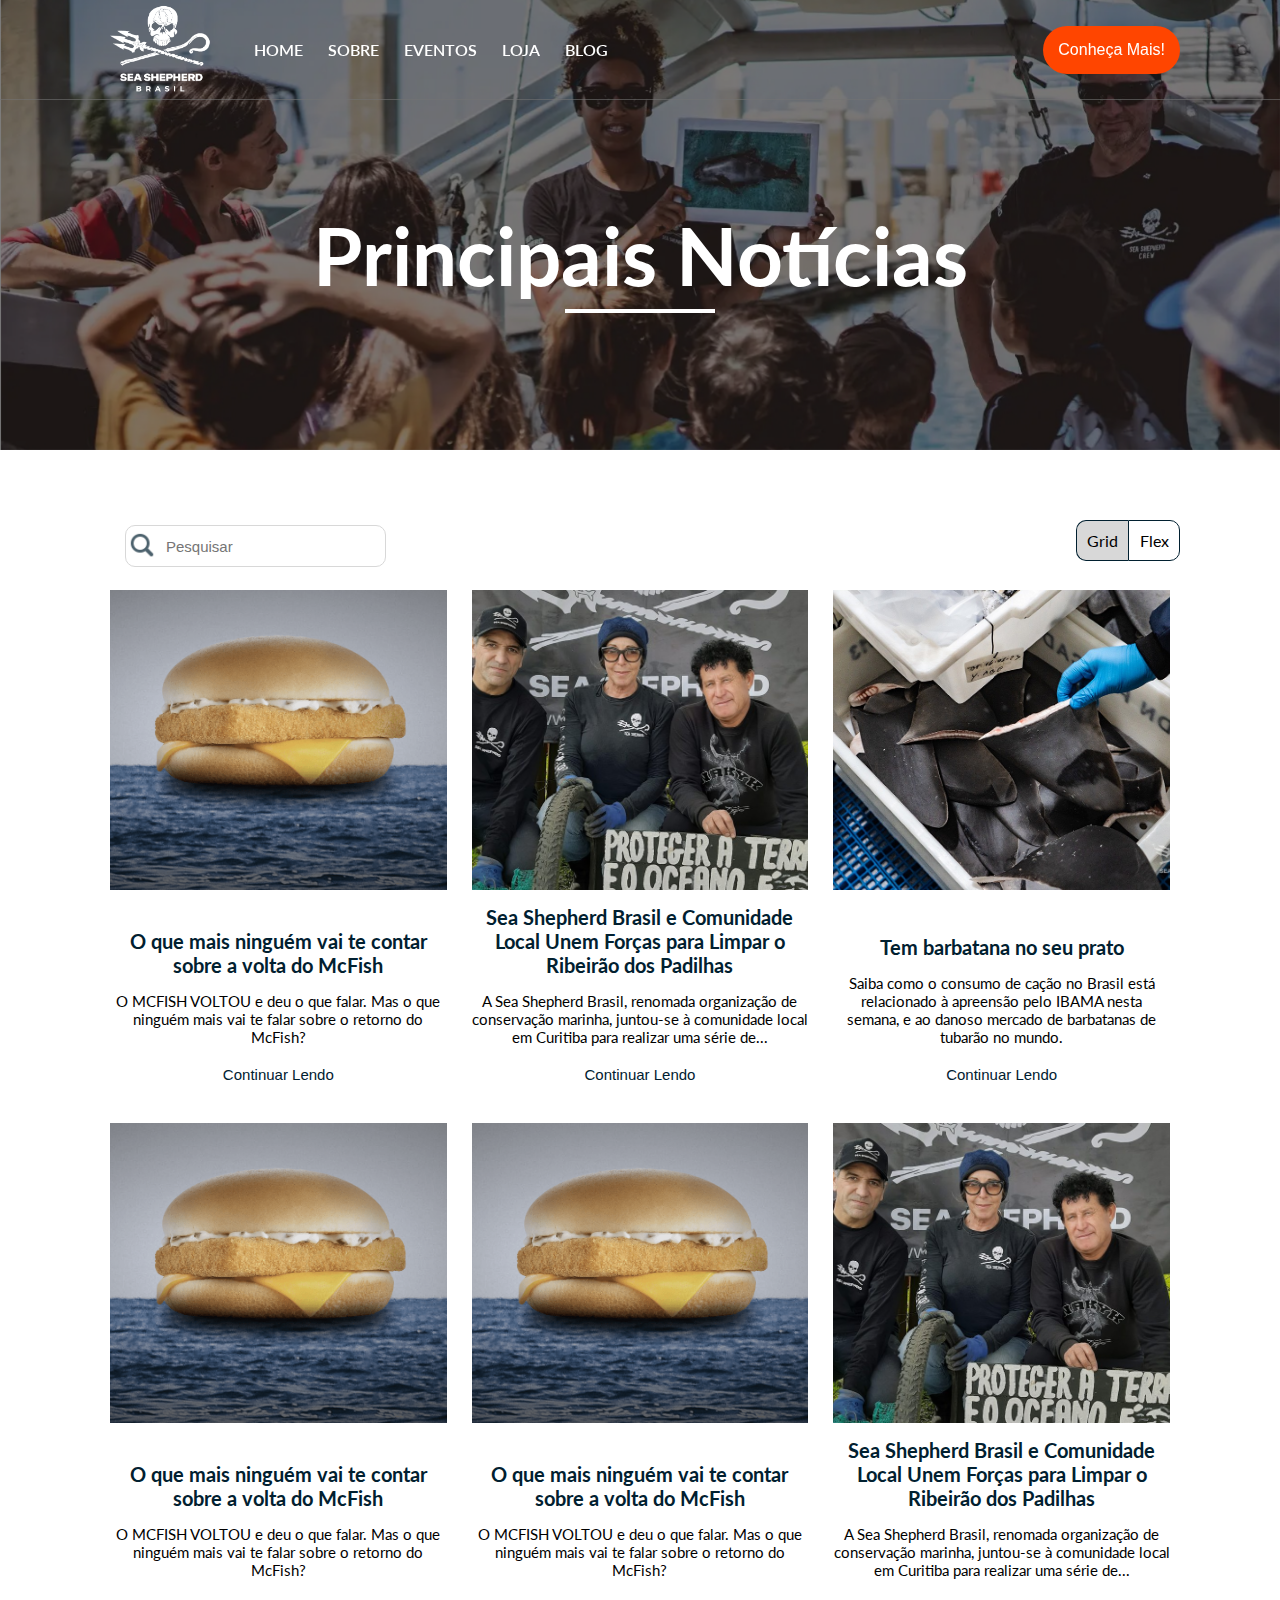
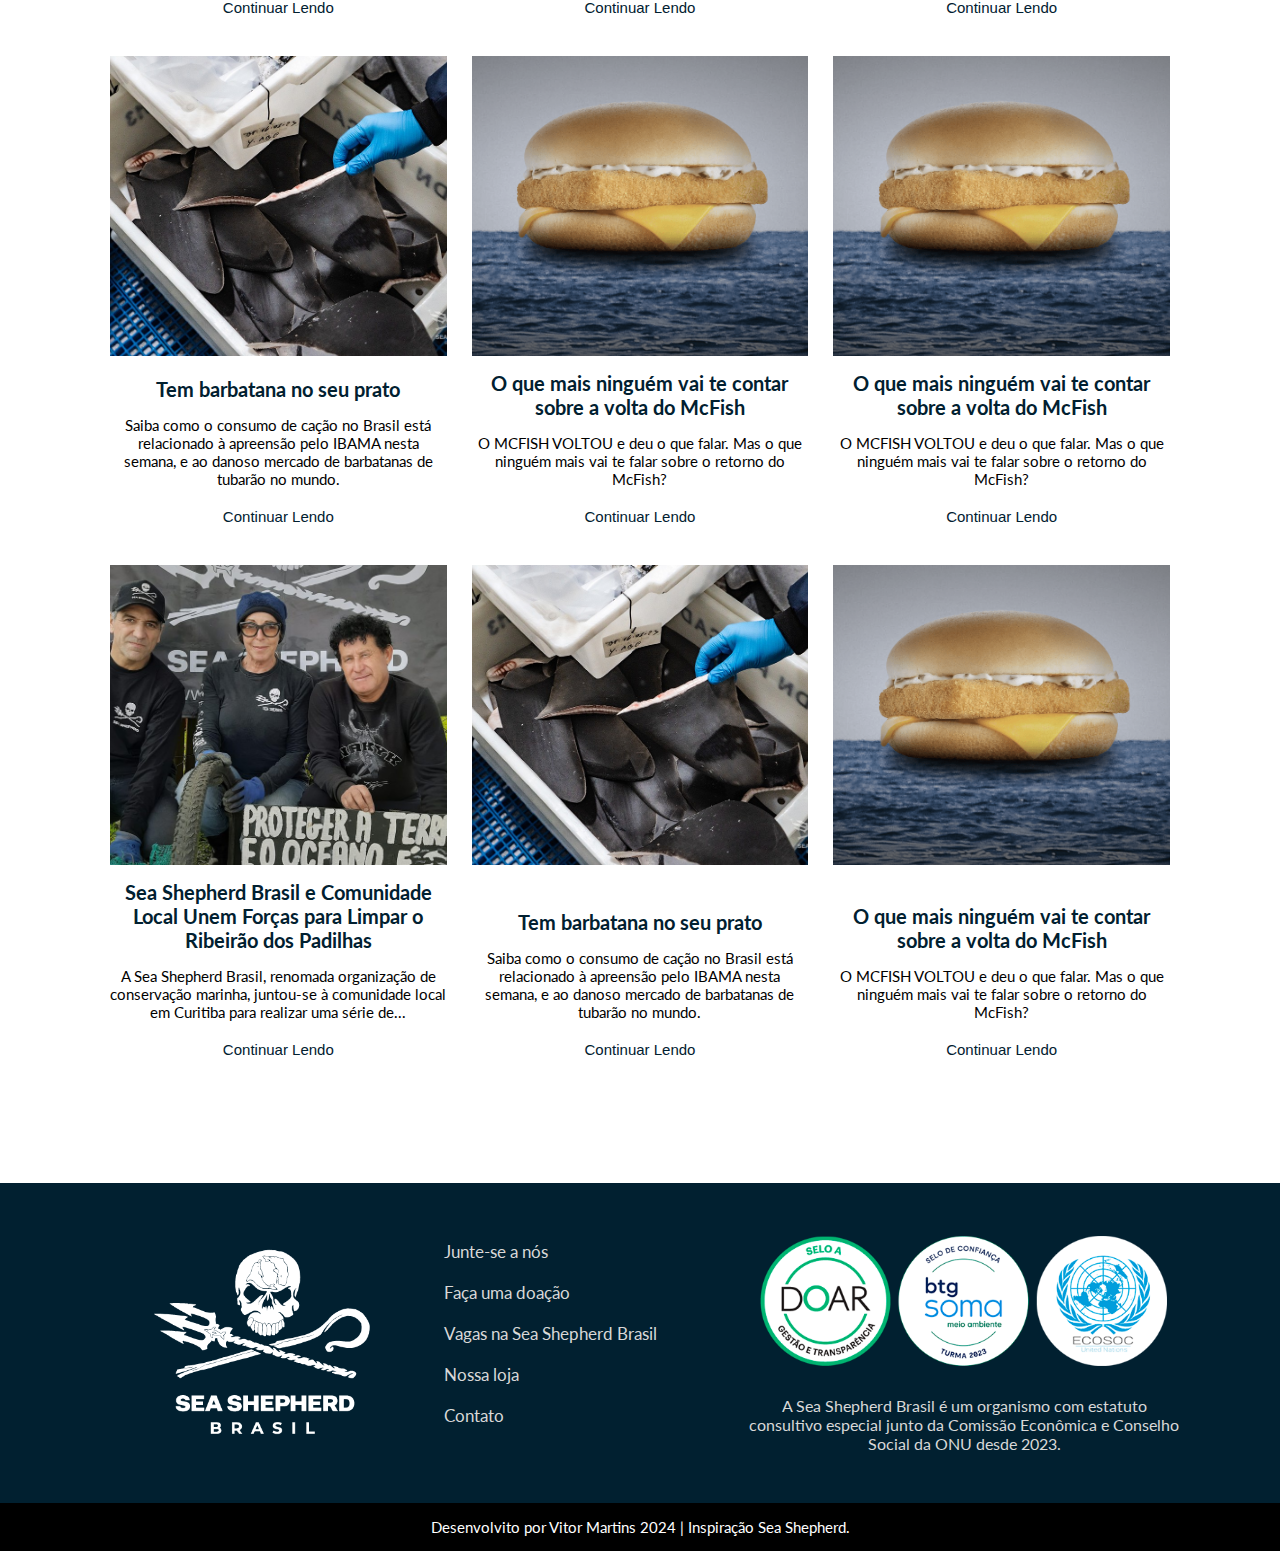
<file: page/blog.html>
<!DOCTYPE html>
<html lang="pt-BR">

<head>
    <meta charset="UTF-8">
    <meta name="viewport" content="width=device-width, initial-scale=1.0">
    <title>SEA SHEPHERD BLOG - CLONE </title>
    <link rel="stylesheet" href="../assets/style.css">
</head>

<body>
    <header class="">
        <div class="logo"><img src="../assets/img/logo.webp" alt=""></div>
        <nav class="nav">
            <div class="menu-mobile">
                <div class="linha"></div>
            </div>
            <ul class="menu">
                <li class="menu-link">
                    <a href="/">Home</a>
                </li>
                <li class="menu-link">
                    <a href="#">Sobre</a>
                </li>
                <li class="menu-link">
                    <a href="#">Eventos</a>
                </li>
                <li class="menu-link">
                    <a href="#">Loja</a>
                </li>
                <li class="menu-link">
                    <a href="#">Blog</a>
                </li>
            </ul>
        </nav>
        <div class="div-btn">
            <button>Conheça Mais!</button>
        </div>
    </header>
    <section class="banner-blog">
        <div class="fundo">
            <img src="../assets/img/card2.jpg" alt="">
        </div>
        <div class="banner-texto">
            <h1 class="titulo">Principais Notícias</h1>
        </div>
    </section>
    <!--  /* ################  Corpo  ################ */ -->

    <section class="container blog">
        <article class="filtro">
            <form action="/" method="get">
                <input type="text" name="s" id="search" value="" placeholder="Pesquisar" />
                <input type="image" alt="Search" src="../assets/img/lupa.png">
            </form>
            <div class="organizador">
                <div class="grid ativo">
                    Grid
                </div>
                <div class="flex">
                    Flex
                </div>
            </div>
        </article>
        <article class=" posts cards-blog ">
            <div class="card-blog">
                <img src="../assets/img/mcfish.webp" alt="">
                <span>
                    <h3>O que mais ninguém vai te contar sobre a volta do McFish</h3>
                    <p>O MCFISH VOLTOU e deu o que falar. Mas o que ninguém mais vai te falar sobre o retorno do McFish?
                    </p>
                    <button>Continuar Lendo</button>
                </span>

            </div>
            <div class="card-blog">
                <img src="../assets/img/x20230826_152512-1024x621.jpg" alt="">
                <span>

                    <h3>Sea Shepherd Brasil e Comunidade Local Unem Forças para Limpar o Ribeirão dos Padilhas</h3>
                    <p>A Sea Shepherd Brasil, renomada organização de conservação marinha, juntou-se à comunidade local
                        em
                        Curitiba para realizar uma série de...</p>
                    <button>Continuar Lendo</button>
                </span>

            </div>
            <div class="card-blog">
                <img src="../assets/img/IBAMA-SSCS-Brasil-Fev-2-2023-3.jpg" alt="">
                <span>
                    <h3>Tem barbatana no seu prato</h3>
                    <p>Saiba como o consumo de cação no Brasil está relacionado à apreensão pelo IBAMA nesta semana, e
                        ao
                        danoso mercado de barbatanas de tubarão no mundo.</p>
                    <button>Continuar Lendo</button>
                </span>
            </div>
            <div class="card-blog">
                <img src="../assets/img/mcfish.webp" alt="">
                <span>
                    <h3>O que mais ninguém vai te contar sobre a volta do McFish</h3>
                    <p>O MCFISH VOLTOU e deu o que falar. Mas o que ninguém mais vai te falar sobre o retorno do McFish?
                    </p>
                    <button>Continuar Lendo</button>
                </span>
            </div>
            <div class="card-blog">
                <img src="../assets/img/mcfish.webp" alt="">
                <span>
                    <h3>O que mais ninguém vai te contar sobre a volta do McFish</h3>
                    <p>O MCFISH VOLTOU e deu o que falar. Mas o que ninguém mais vai te falar sobre o retorno do McFish?
                    </p>
                    <button>Continuar Lendo</button>

                </span>
            </div>
            <div class="card-blog">
                <img src="../assets/img/x20230826_152512-1024x621.jpg" alt="">
                <span>
                    <h3>Sea Shepherd Brasil e Comunidade Local Unem Forças para Limpar o Ribeirão dos Padilhas</h3>
                    <p>A Sea Shepherd Brasil, renomada organização de conservação marinha, juntou-se à comunidade local
                        em
                        Curitiba para realizar uma série de...</p>
                    <button>Continuar Lendo</button>
                </span>
            </div>
            <div class="card-blog">
                <img src="../assets/img/IBAMA-SSCS-Brasil-Fev-2-2023-3.jpg" alt="">
                <span>
                    <h3>Tem barbatana no seu prato</h3>
                    <p>Saiba como o consumo de cação no Brasil está relacionado à apreensão pelo IBAMA nesta semana, e
                        ao
                        danoso mercado de barbatanas de tubarão no mundo.</p>
                    <button>Continuar Lendo</button>
                </span>
            </div>
            <div class="card-blog">
                <img src="../assets/img/mcfish.webp" alt="">
                <span>
                    <h3>O que mais ninguém vai te contar sobre a volta do McFish</h3>
                    <p>O MCFISH VOLTOU e deu o que falar. Mas o que ninguém mais vai te falar sobre o retorno do McFish?
                    </p>
                    <button>Continuar Lendo</button>
                </span>
            </div>
            <div class="card-blog">
                <img src="../assets/img/mcfish.webp" alt="">
                <span>
                    <h3>O que mais ninguém vai te contar sobre a volta do McFish</h3>
                    <p>O MCFISH VOLTOU e deu o que falar. Mas o que ninguém mais vai te falar sobre o retorno do McFish?
                    </p>
                    <button>Continuar Lendo</button>
                </span>
            </div>
            <div class="card-blog">
                <img src="../assets/img/x20230826_152512-1024x621.jpg" alt="">
                <span>
                    <h3>Sea Shepherd Brasil e Comunidade Local Unem Forças para Limpar o Ribeirão dos Padilhas</h3>
                    <p>A Sea Shepherd Brasil, renomada organização de conservação marinha, juntou-se à comunidade local
                        em
                        Curitiba para realizar uma série de...</p>
                    <button>Continuar Lendo</button>
                </span>

            </div>
            <div class="card-blog">
                <img src="../assets/img/IBAMA-SSCS-Brasil-Fev-2-2023-3.jpg" alt="">
                <span>
                    <h3>Tem barbatana no seu prato</h3>
                    <p>Saiba como o consumo de cação no Brasil está relacionado à apreensão pelo IBAMA nesta semana, e
                        ao
                        danoso mercado de barbatanas de tubarão no mundo.</p>
                    <button>Continuar Lendo</button>
                </span>

            </div>
            <div class="card-blog">
                <img src="../assets/img/mcfish.webp" alt="">
                <span>
                    <h3>O que mais ninguém vai te contar sobre a volta do McFish</h3>
                    <p>O MCFISH VOLTOU e deu o que falar. Mas o que ninguém mais vai te falar sobre o retorno do McFish?
                    </p>
                    <button>Continuar Lendo</button>
                </span>
            </div>
        </article>
    </section>



    <!--  /* ################ ^ Corpo  ################ */ -->
    <footer class="footer container">
        <div class="footer-logo">
            <img src="../assets/img/logo.webp" alt="">
        </div>
        <div class="footer-menu">
            <ul class="footer-menu-links">
                <li class="footer-menu-link">
                    <a href="#">Junte-se a nós</a>
                </li>
                <li class="footer-menu-link">
                    <a href="#">Faça uma doação</a>
                </li>
                <li class="footer-menu-link">
                    <a href="#">Vagas na Sea Shepherd Brasil</a>
                </li>
                <li class="footer-menu-link">
                    <a href="#">Nossa loja</a>
                </li>
                <li class="footer-menu-link">
                    <a href="#">Contato</a>
                </li>
            </ul>
        </div>
        <div class="footer-plus">
            <img src="../assets/img/onu.webp" alt="">
            <p>A Sea Shepherd Brasil é um organismo com estatuto consultivo especial junto da Comissão Econômica e
                Conselho Social da ONU desde 2023.
            </p>
        </div>
    </footer>
    <div class="desenvolvimento">
        <h1>Desenvolvito por Vitor Martins 2024 | Inspiração Sea Shepherd.</h1>
    </div>
    <script src="../assets/js/main.js"></script>
</body>

</html>
</file>
<file: assets/style.css>
@import url('https://fonts.googleapis.com/css2?family=Lato:wght@300;400;700;900&display=swap');

* {
    margin: 0;
    padding: 0;
    box-sizing: border-box;
}

body {
    background-color: #fff;
    font-family: "Lato", sans-serif;
    font-weight: 400;
}

li {
    list-style: none;
}

img {
    width: 100%;
}

/* GLOBAL */
.container {
    padding: 50px 100px;
    background-color: #fff;
}

@media (max-width: 860px) {
    .container {
        padding: 50px;
    }
}

/* MENU */
/* 
@media (max-width: 875px) {}
@media (max-width: 575px) {} 
*/

header {
    background-color: transparent;
    position: fixed;
    width: 100%;
    height: 100px;
    display: flex;
    justify-content: space-between;
    align-items: center;
    padding: 0 100px;
    border-bottom: 1px solid #72727297;
    z-index: 9999;
}

.rolagem {
    background-color: #043e5b;
}

.logo {
    width: 120px;
    display: flex;
    justify-content: center;
    align-items: center;
}

.nav {
    width: 70%;
}

.menu {
    display: flex;
    gap: 25px;
}

.menu-link a {
    color: #fff;
    text-decoration: none;
    font-size: 100%;
    font-family: "Lato", sans-serif;
    font-weight: 600;
    text-transform: uppercase;
}

.menu-link a:hover {
    color: #d8d8d8;
}

@media (max-width: 875px) {
    header {
        padding: 0 50px;
    }

    .nav {
        width: auto;
        position: relative;
    }

    .menu {
        display: flex;
        flex-direction: column;
        align-items: center;
        z-index: -99;
        position: absolute;
        top: 67px;
        left: 0;
        gap: 0;
        width: 100vw;
        background-color: #012030f8;
        transform: translateX(-45%);
        padding: 25px;
        transition: .2s;
        opacity: 0;
    }

    .menu.ativo {
        transition: 1s;
        opacity: 1;
        z-index: 10;
    }

    .menu-link {
        padding: 25px;
    }

}

@media (max-width: 675px) {
    header {
        padding: 0 10px;
    }
}

.div-btn button {
    border: none;
    background-color: orangered;
    color: #fff;
    padding: 15px;
    font-size: 100%;
    border-radius: 30px;
}

.div-btn button:hover {
    background-color: rgb(215, 57, 0);
}

/* MENU ICON */
.menu-mobile {
    padding: 15px;
    display: none;
}

@media (max-width: 875px) {
    .menu-mobile {
        display: block;
    }
}

.linha {
    height: 4px;
    border-radius: 50px;
    width: 40px;
    background-color: #fff;
    position: relative;
}

.linha::after {
    position: absolute;
    content: '';
    top: 13px;
    height: 4px;
    border-radius: 50px;
    width: 40px;
    background-color: #fff;
}

.linha::before {
    position: absolute;
    content: '';
    bottom: 13px;
    height: 4px;
    border-radius: 50px;
    width: 40px;
    background-color: #fff;
}

/* BANNER */

.banner-home .fundo {
    position: fixed;
    top: 0;
    width: 100vw;
    height: 100vh;
    z-index: -10;
}


.banner-home .fundo video {
    width: 100%;
    height: 100%;
    background-position: 500px;
    object-fit: cover;
}

.banner-home .banner-texto {
    height: 100vh;
    color: #fff;
    background-color: rgba(0, 10, 121, 0.323);
    display: flex;
    flex-direction: column;
    justify-content: center;
    position: relative;
}

.banner-home .banner-texto h1 {
    font-size: 9em;
    line-height: .8;
    font-weight: 300;
    text-transform: uppercase;
    margin-bottom: 50px;
    margin-left: 80px;
}

@media (max-width: 975px) {
    .banner-home .banner-texto h1 {
        font-size: 7em;
        margin-left: 0;
    }
}

@media (max-width: 675px) {
    .banner-home .banner-texto h1 {
        font-size: 6em;
    }
}

@media (max-width: 500px) {
    .banner-home .banner-texto h1 {
        font-size: 4em;
    }
}


.banner-home .banner-texto h1 span {
    font-weight: 700;
}

.banner-texto p {
    margin-left: 80px;
    font-size: 2em;
    font-weight: 500;
}

@media (max-width: 975px) {
    .banner-home .banner-texto p {
        margin-left: 0;
    }
}

.box-banner {
    position: absolute;
    width: 350px;
    right: 50px;
    bottom: 50px;
    background-color: rgba(0, 0, 0, 0.411);
    padding: 10px;
    text-align: center;
    border-radius: 10px;
}

.box-banner button {
    border-radius: 10px;
    border: none;
    margin-bottom: 10px;
    font-size: 1.5em;
    padding: 10px;
    font-weight: 700;
    color: #fff;
    background-color: blue
}

.box-banner button:hover {
    background-color: rgb(0, 0, 183);
}

.box-banner p {
    font-size: 22px;
    margin-left: 0;
    text-align: center;
}

@media (max-width: 815px) {
    .box-banner {
        display: none;
        right: 5px;
        bottom: -40px;
    }
}

.banner-meio {
    padding: 50px 0;
}


.titulo {
    text-align: center;
    font-size: 40px;
    font-weight: 700;
    color: #012030;
    margin-bottom: 20px;
    position: relative;
}

.titulo::after {
    content: '';
    position: absolute;
    bottom: -10px;
    left: 50%;
    transform: translateX(-50%);
    width: 150px;
    height: 4px;
    background-color: currentColor;
}


.box-titulo {
    height: 250px;
    width: 100%;
    position: relative;
}

.box-titulo .fundo {
    width: 100%;
    height: 250px;
}


.box-titulo video {
    width: 100%;
    height: 250px;
    background-position: center;
    object-fit: cover;
}

.box-titulo_h2 {
    position: absolute;
    top: 0;
    left: 0;
    width: 100%;
    height: 100%;
    background-color: #012030a0;
    display: flex;
    justify-content: center;
    align-items: center;
}

.box-titulo_h2 .titulo {
    color: #fff;
}

/* Video */

.video-youtube {
    text-align: center;
    margin: 50px 0;
}

.video-youtube iframe {
    width: 760px;
    height: 415px;
}

@media (max-width: 950px) {
    .video-youtube iframe {
        width: 100%;
        height: 315px;
    }
}

@media (max-width: 650px) {
    .video-youtube iframe {
        width: 100%;
        height: 215px;
    }
}

/* CARDS */

.box-texto1 {
    text-align: center;
    margin-bottom: 50px;
    padding: 0 150px;
}

@media (max-width: 999px) {
    .box-texto1 {
        padding: 0 0;
    }
}

.box-texto1 p {
    color: rgb(43, 43, 43);
    margin-bottom: 15px;
    font-size: 18px;
}

.cards-links {
    display: grid;
    grid-template-columns: 1fr 1fr 1fr;
    gap: 35px;
    padding-bottom: 50px;
}

.card-links {
    width: 100%;
    height: 250px;
    position: relative;
}

@media (max-width: 975px) {
    .cards-links {
        grid-template-columns: 1fr;
    }
}

.card-links img {
    position: absolute;
    width: 100%;
    height: 100%;
    object-fit: cover;
}

.meio {
    background-color: #01203063;
    height: 100%;
    width: 100%;
    z-index: 1;
    position: absolute;
    top: 50%;
    left: 50%;
    transform: translate(-50%, -50%);
    text-align: center;
}

.card-links:hover .meio {
    background-color: #012030a0;
}

.card-links .meio h3 {
    color: #fff;
    font-size: 30px;
    position: absolute;
    top: 50%;
    left: 50%;
    transform: translate(-50%, -50%);
    transition: 1s;
}

.card-links:hover .meio h3 {
    top: 40%;
    transition: 1s;
}

.card-links .meio button {
    position: absolute;
    bottom: 0%;
    left: 50%;
    transform: translate(-50%, -50%);
    opacity: 0;
    border: none;
    margin-bottom: 10px;
    font-size: 18px;
    padding: 5px;
    font-weight: 700;
    color: #fff;
    background-color: orangered;
    transition: 1s;
}

.card-links:hover .meio button {
    transition: 1s;
    opacity: 1;
    bottom: 10%;
}

/* CARD BLOG */

.cards-blog {
    display: flex;
    flex-wrap: wrap;
    gap: 5px;
    justify-content: center;
    margin-bottom: 50px;
}

.card-blog {
    width: 300px;
    padding: 10px;
    display: block;
    justify-content: center;
    display: flex;
    flex-direction: column;
    text-align: center;
    justify-content: space-between;
}

.card-blog:hover {
    box-shadow: rgba(0, 0, 0, 0.16) 0px 10px 36px 0px, rgba(0, 0, 0, 0.06) 0px 0px 0px 1px;
}


.card-blog img {
    width: 100%;
    height: 200px;
    object-fit: cover;
}

.card-blog h3 {
    padding: 15px 0;
    color: #012030;
    font-weight: 700;
    font-size: 20px;
}

.card-blog p {
    font-size: 15px;
}

.card-blog button {
    background-color: #fff;
    margin-top: 15px;
    border-radius: 2px;
    border: none;
    margin-bottom: 10px;
    font-size: 15px;
    padding: 5px;
    font-weight: 400;
    color: #012030
}

.card-blog:hover button {
    color: #043e5b;
}


.box-cta-email {
    background-color: orangered;
    color: #fff;
    padding: 80px;
    text-align: center;
}

.box-cta-email h2 {
    font-size: 30px;
    font-weight: 700;
    text-transform: uppercase;
    padding-bottom: 15px;
}


.box-cta-email_form input {
    border: 1px solid #01203063;
    padding: 5px;
    font-size: 18px;
    outline: none;
}

.box-cta-email_form input[type=submit] {
    background-color: blue;
    color: #fff;
    margin-left: -5px;
}


.box-info,
.box-info-escuro {
    display: flex;
    flex-wrap: wrap;
    padding: 50px;
}

@media (max-width: 875px) {

    .box-info,
    .box-info-escuro {
        flex-direction: column;
        align-items: center;
        padding: 50px 0;
    }
}

.box-info_img,
.box-info-escuro_img {
    width: 40%;
}

@media (max-width: 875px) {

    .box-info_img,
    .box-info-escuro_img {
        width: 50%;
        order: 1;
    }
}

@media (max-width: 675px) {

    .box-info_img,
    .box-info-escuro_img {
        width: 80%;
        order: 1;
    }
}

.box-info_img img {
    width: 100%;
}

.box-info_texto,
.box-info-escuro_texto {
    padding: 25px;
    width: 60%;
    display: flex;
    flex-direction: column;
    justify-content: space-evenly;
    align-items: center;
}

@media (max-width: 875px) {

    .box-info_texto,
    .box-info-escuro_texto {
        width: 100%;
        order: 2;
    }
}

.box-info_texto h3,
.box-info-escuro_texto h3 {
    color: #012030;
    font-size: 25px;
    text-align: center;
    font-weight: 900;
    padding-bottom: 20px;
}

.box-info_texto p,
.box-info-escuro_texto p {
    color: rgba(0, 0, 0, 0.7);
    font-weight: 400;
    font-size: 18px;
    text-align: center;
}

.box-info_texto a,
.box-info-escuro_texto a {
    color: rgba(0, 0, 0, 0.7);
    font-weight: 200;
    font-size: 15px;
    margin-left: 70%;
    text-transform: uppercase;
    padding-top: 25px;

}

.box-info_texto a:hover,
.box-info-escuro_texto a:hover {
    color: rgba(0, 0, 0, 0.9);
    font-weight: 400;
}

.box-info-escuro {
    background-color: #012030de;
    border-radius: 5px;
    margin: 50px 0;
}

.box-info-escuro .box-info-escuro_texto h3 {
    color: #fff;
}

.box-info-escuro .box-info-escuro_texto p {
    color: #ffffffcd;
}

.box-info-escuro .box-info-escuro_texto a {
    color: #ffffffcd;
}

.footer {
    display: flex;
    flex-wrap: wrap;
    justify-content: center;
    align-items: center;
    background-color: #012030;
}

.footer-logo {
    width: 30%;
    display: flex;
    justify-content: center;
    align-items: center;
}

.footer-logo img {
    width: 80%;
}

.footer-menu {
    width: 30%;
}

.footer-menu-links {
    display: flex;
    flex-direction: column;
}

.footer-menu-link {
    padding-left: 20px;
    margin-bottom: 20px;
}

.footer-menu-link a {
    color: #d8d8d8;
    text-decoration: none;
    font-size: 17px;
    font-weight: 400;
}

.footer-menu-link a:hover {
    color: #fff;
}

.footer-plus {
    width: 40%;
}

.footer-plus p {
    padding-top: 15px;
    color: #d8d8d8;
    font-size: 16px;
    text-align: center;
}

@media (max-width: 875px) {
    .footer-logo {
        width: 50%;
    }

    .footer-menu {
        width: 100%;
    }

    .footer-plus {
        width: 100%;
    }
}

.desenvolvimento {
    text-align: center;
    background-color: black;
    padding: 15px;
}

.desenvolvimento h1 {
    color: #fff;
    font-size: 15px;
    font-weight: 400;
}





/* ################################    PAGE BLOG    ################################ */
/* Banner */

.banner-blog .fundo {
    position: fixed;
    top: 0;
    width: 100vw;
    height: 50vh;
    z-index: -10;
}


.banner-blog .fundo img {
    width: 100%;
    height: 100%;
    background-position: 500px;
    object-fit: cover;
}

.banner-blog .banner-texto {
    height: calc(50vh);
    color: #fff;
    background-color: rgba(0, 0, 0, 0.498);
    display: flex;
    flex-direction: column;
    justify-content: center;
    position: relative;
}

.banner-blog .banner-texto .titulo {
    padding-top: 80px;
    color: #fff;
    font-size: 5em;
}

/* ######    corpo    ###### */

.blog .filtro {
    display: flex;
    justify-content: space-between;
    align-items: center;
}

.blog form {
    display: flex;
    height: 30px;
    margin: 25px;
    position: relative;
}

.blog input[type="text"] {
    padding: 20px;
    padding-left: 40px;
    outline: none;
    border: 1px solid #d8d8d8;
    font-size: 15px;
    border-radius: 10px;
}

.blog input[type="image"] {
    position: absolute;
    width: 30px;
    top: 50%;
    transform: translateY(-33%);
    left: 2px;
    opacity: 0.7;
}

.blog input[type="image"]:hover {
    opacity: 0.5;
}

.organizador {
    display: grid;
    grid-template-columns: 1fr 1fr;
}


.organizador div {
    padding: 10px;
    display: flex;
    justify-content: center;
    align-items: center;
    border: 1px solid #012030;
    cursor: pointer;
}

.organizador .grid {
    border-right: none;
    border-radius: 10px 0 0 10px;
}

.organizador .flex {
    border-radius: 0 10px 10px 0;
}


.organizador .grid.ativo {
    background-color: #d8d8d8;
}

.organizador .flex.ativo {
    background-color: #d8d8d8;
}

.blog .posts.cards-blog {
    display: grid;
    grid-template-columns: 1fr 1fr 1fr;
}

.blog .posts .card-blog {
    width: 100%;
}

.blog .posts .card-blog img {
    height: 300px;
}

.blog .posts.ativo.cards-blog {
    display: grid;
    grid-template-columns: 1fr;
}
.blog .posts.ativo.cards-blog .card-blog{
  flex-direction: row;
    width: 100%;
    
}

.blog .posts.ativo.cards-blog .card-blog img{
    width: 40%;
}

.blog .posts.ativo.cards-blog .card-blog span{ 
    width: 50%;
    display: flex;
    justify-content: space-evenly;
    flex-direction: column;
    align-items: center;
}
</file>
